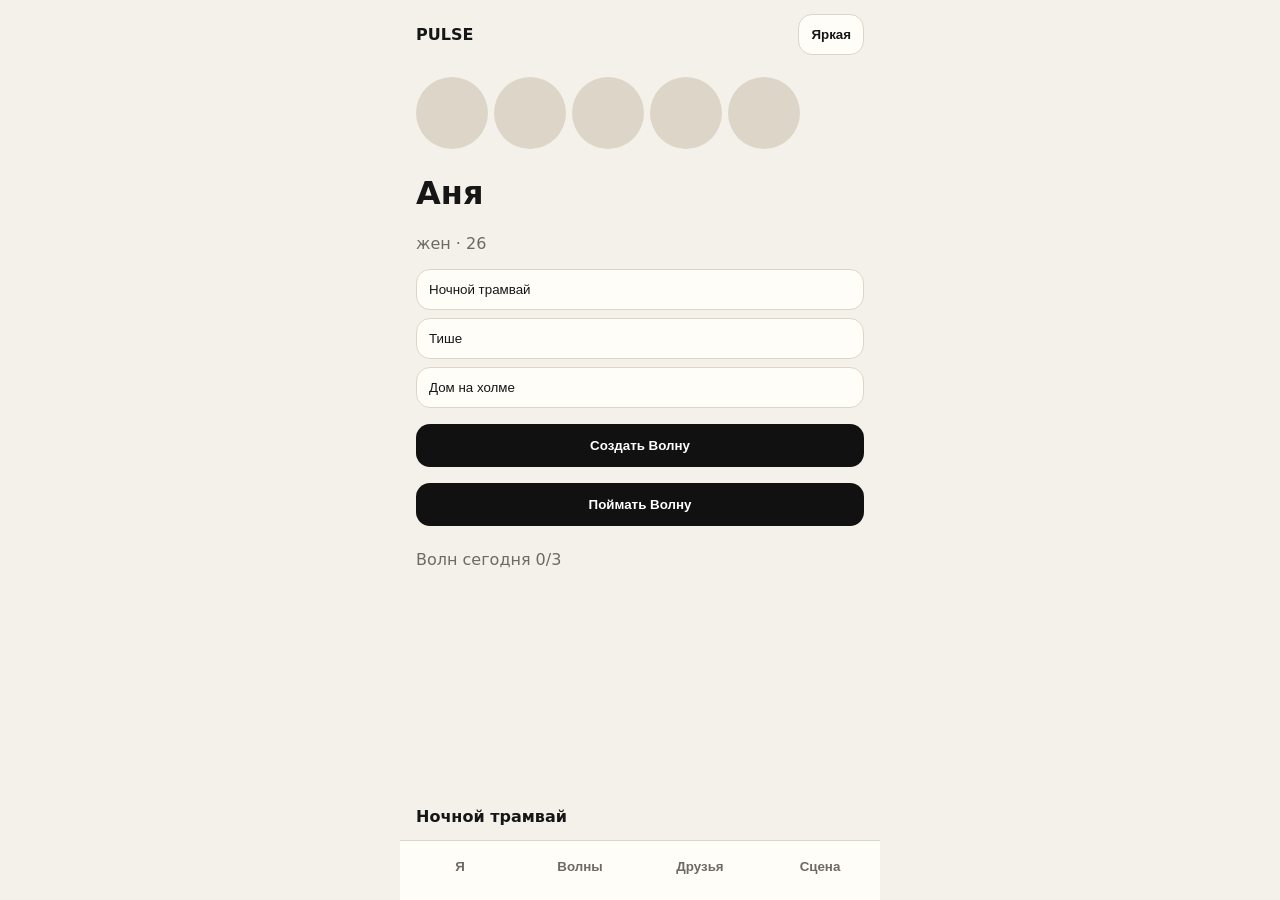
<file: index.html>
<!doctype html>
<html lang="ru" data-theme="minimal">
<head>
<meta charset="UTF-8">
<meta name="viewport" content="width=device-width,initial-scale=1">
<title>PULSE</title>
<style>
html[data-theme="minimal"]{--bg:#f4f1ea;--el:#fffdf8;--ink:#161616;--mu:#6d6a64;--ln:#ddd6c8;--ac:#111;--ai:#fff}
html[data-theme="vivid"]{--bg:#14081c;--el:#24112f;--ink:#fff5fb;--mu:#c9a8d8;--ln:#4a2a58;--ac:#ff3d8a;--ai:#fff}
*{box-sizing:border-box}html,body,#app{height:100%;margin:0}body{font-family:-apple-system,system-ui;background:var(--bg);color:var(--ink)}
.wrap{max-width:480px;margin:0 auto;min-height:100%;display:flex;flex-direction:column}
.hd,.pl{display:flex;justify-content:space-between;align-items:center;padding:14px 16px}
.sc{flex:1;padding:8px 16px 16px;overflow:auto}
.b{border:1px solid var(--ln);background:var(--el);color:var(--ink);border-radius:14px;padding:12px;font-weight:700}
.w{width:100%;margin:8px 0;background:var(--ac);color:var(--ai);border:0;border-radius:14px;padding:14px;font-weight:800}
.ph{width:72px;height:72px;border-radius:50%;background:var(--ln);display:inline-block;margin-right:6px}
.item{display:block;width:100%;margin:0 0 8px;padding:12px;border:1px solid var(--ln);background:var(--el);border-radius:14px;text-align:left;color:var(--ink)}
.tabs{display:grid;grid-template-columns:repeat(4,1fr);border-top:1px solid var(--ln);padding:8px 0 16px;background:var(--el)}
.tabs button{border:0;background:none;color:var(--mu);font-weight:700;padding:10px}
.mu{color:var(--mu)}
</style>
</head>
<body>
<div id="app">PULSE</div>
<script>
var tab = "me";
var theme = "minimal";
var n = 0;
function paint(){
  document.documentElement.setAttribute("data-theme", theme);
  var body = "";
  if(tab==="me"){
    body = "<div><span class=ph></span><span class=ph></span><span class=ph></span><span class=ph></span><span class=ph></span></div>"+
      "<h1>Аня</h1><p class=mu>жен · 26</p>"+
      "<button class=item>Ночной трамвай</button>"+
      "<button class=item>Тише</button>"+
      "<button class=item>Дом на холме</button>"+
      "<button class=w id=create>Создать Волну</button>"+
      "<button class=w id=catch>Поймать Волну</button>"+
      "<p class=mu>Волн сегодня "+n+"/3</p>";
  } else if(tab==="waves"){
    body = "<p>Марк · Неон</p><p>Лиза · Окно</p>";
  } else if(tab==="friends"){
    body = "<p>Нужен доступ: Кира</p><p>Открытые: Олег</p><p>Друзья: Мила</p>";
  } else if(tab==="live"){
    body = "<p id=back>Назад</p><h1>Ночной трамвай</h1><p>Визуал волны · 3 часа · лайки трека</p><p>Олег: этот припев держит</p>";
  } else {
    body = "<p>Сцена и клубы — следующий срез</p>";
  }
  document.getElementById("app").innerHTML = "<div class=wrap><div class=hd><b>PULSE</b><button class=b id=theme>"+(theme==="minimal"?"Яркая":"Минимал")+"</button></div><div class=sc>"+body+"</div><div class=pl><b>Ночной трамвай</b></div><div class=tabs><button id=tme>Я</button><button id=tw>Волны</button><button id=tf>Друзья</button><button id=ts>Сцена</button></div></div>";
  document.getElementById("theme").onclick=function(){theme=theme==="minimal"?"vivid":"minimal";paint()};
  document.getElementById("tme").onclick=function(){tab="me";paint()};
  document.getElementById("tw").onclick=function(){tab="waves";paint()};
  document.getElementById("tf").onclick=function(){tab="friends";paint()};
  document.getElementById("ts").onclick=function(){tab="stage";paint()};
  var c=document.getElementById("create"); if(c) c.onclick=function(){n=n+1;tab="live";paint()};
  var k=document.getElementById("catch"); if(k) k.onclick=function(){tab="waves";paint()};
  var b=document.getElementById("back"); if(b) b.onclick=function(){tab="me";paint()};
}
paint();
</script>
</body>
</html>
</file>
